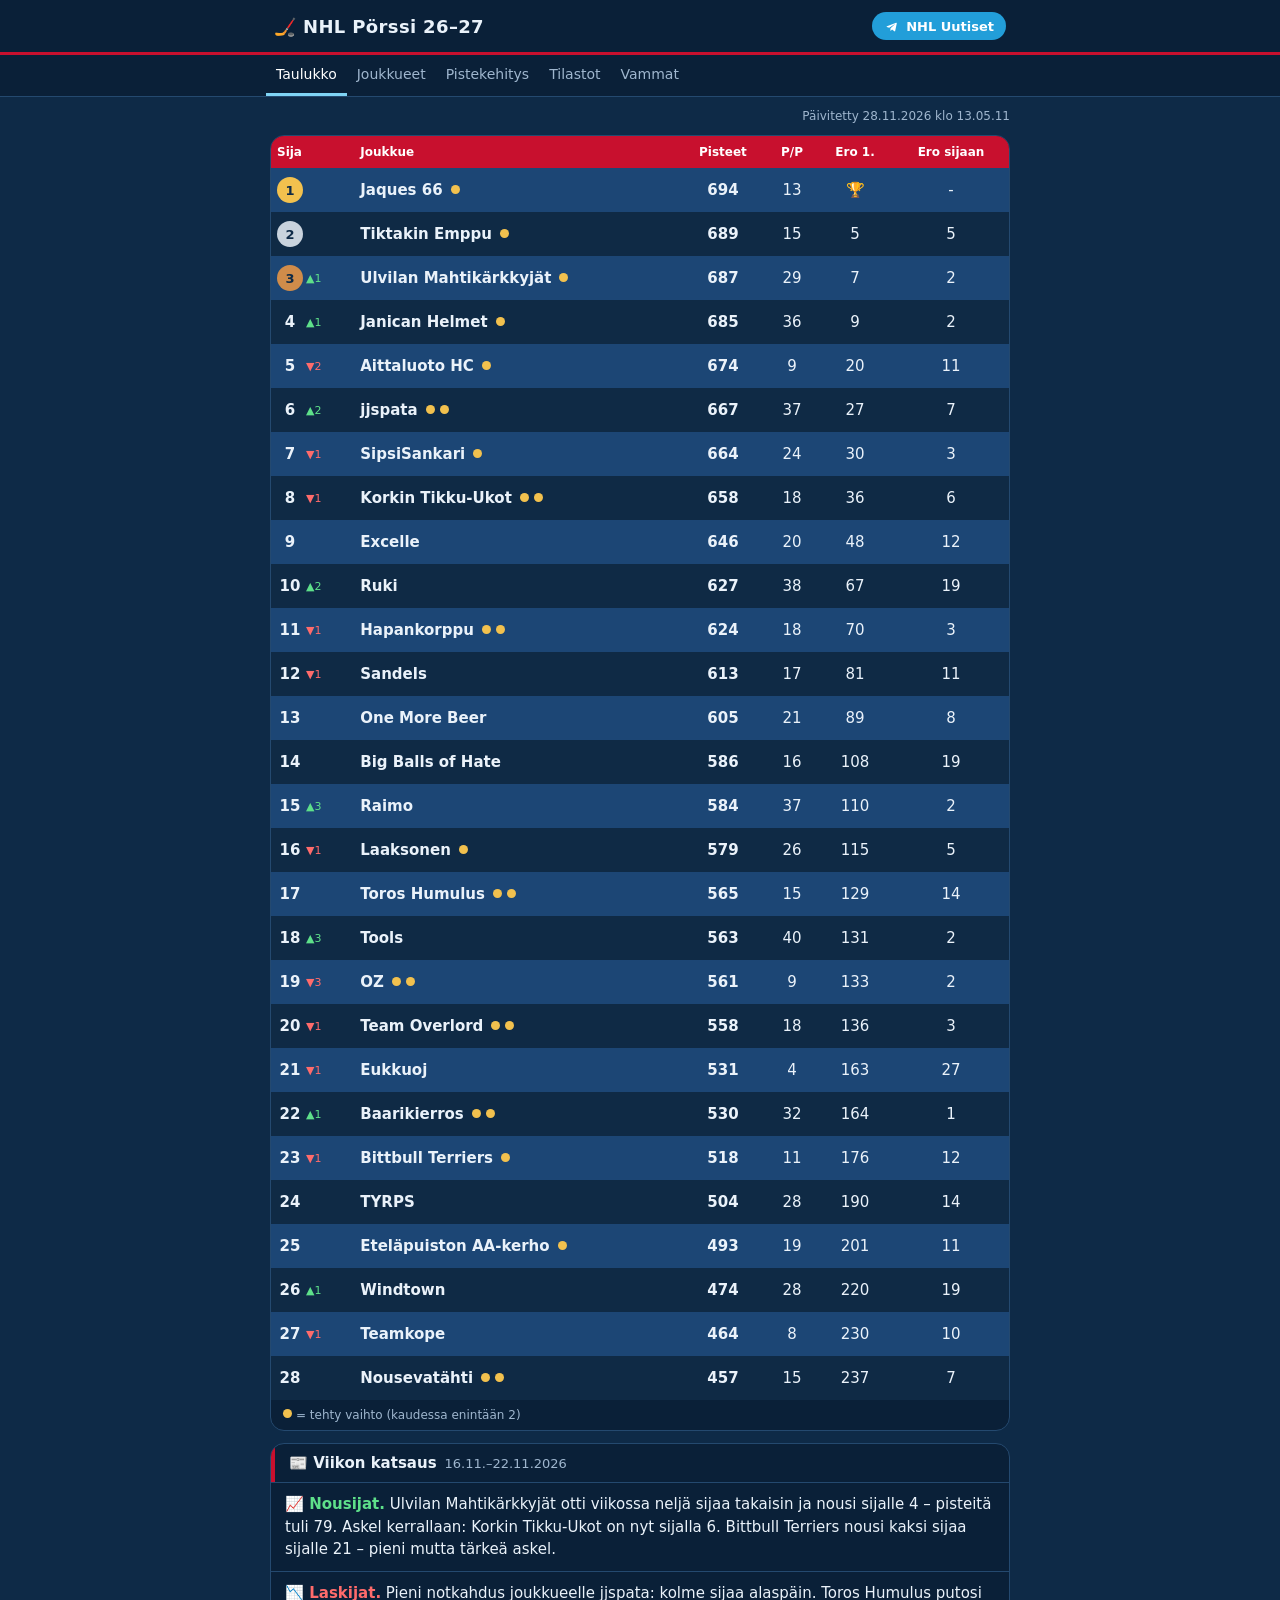
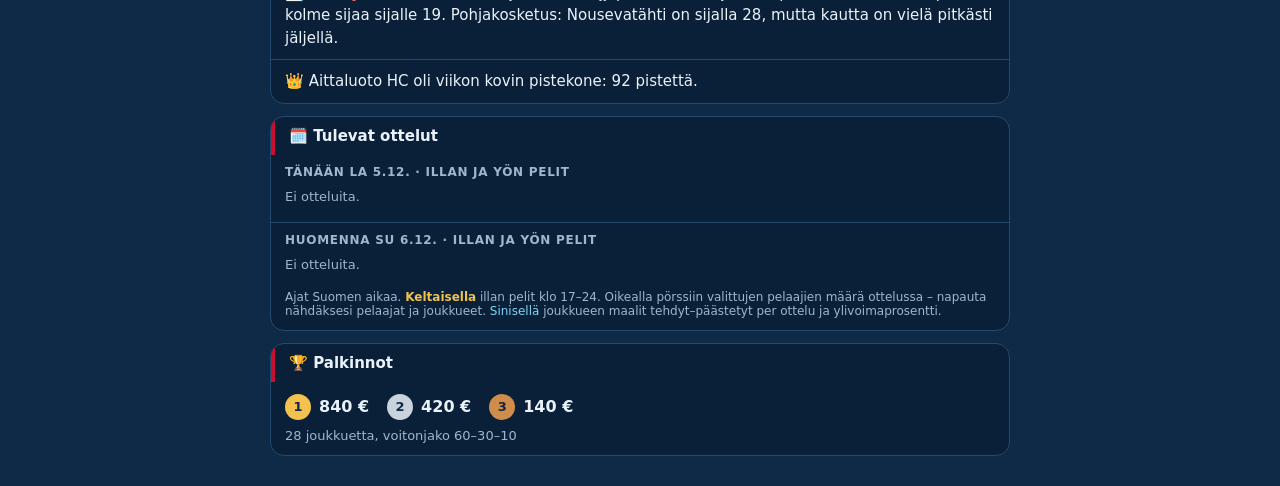
<file: index.html>
<!doctype html>
<html lang="fi">
<head>
<meta charset="utf-8">
<meta name="viewport" content="width=device-width, initial-scale=1">
<title>NHL Pörssi 26–27</title>
<link rel="stylesheet" href="style.css">
<style>
.palk{padding-bottom:12px;}
.palk .rivi{display:flex;flex-wrap:wrap;gap:8px 18px;padding:12px 14px 4px;}
.palk .p{display:flex;align-items:center;gap:8px;font-size:16px;font-weight:700;}
.palk .info{padding:4px 14px 0;font-size:13px;color:var(--muted);}
.ott .paiva{padding:10px 14px 6px;font-size:12px;font-weight:700;letter-spacing:.06em;text-transform:uppercase;color:var(--muted);border-top:1px solid var(--line);}
.ott .paiva:first-of-type{border-top:0;}
.ott .lista{display:grid;gap:3px;padding:0 10px 10px;}
.ott .peli{display:grid;grid-template-columns:3.4em minmax(0,1fr) auto;gap:10px;align-items:center;background:var(--row2);border-radius:8px;padding:8px 10px;}
.ott .peli.prime{background:var(--row1);box-shadow:inset 4px 0 0 var(--gold);}
.ott .klo{font-size:16px;font-weight:700;font-variant-numeric:tabular-nums;}
.ott .peli.prime .klo{color:var(--gold);}
.ott .ottelu{min-width:0;}
.ott .lyh{font-weight:700;font-size:15px;}
.ott .lyh span{color:var(--muted);font-weight:400;margin:0 4px;}
.ott .nimet{font-size:12px;color:var(--muted);white-space:nowrap;overflow:hidden;text-overflow:ellipsis;}
.ott .jt{font-size:11px;color:var(--ice);white-space:nowrap;overflow:hidden;text-overflow:ellipsis;margin-top:2px;}
.ott .jt .sep{margin:0 6px;color:var(--muted);}
@media (max-width:520px){
  .ott .nimet{display:none;}
  .ott .jt{white-space:normal;}
  .ott .jt .sep{display:none;}
  .ott .jt .jtt{display:block;white-space:nowrap;}
}
.ott .pool{font-size:12px;color:var(--ice);white-space:nowrap;text-align:right;}
.ott .pool b{font-size:15px;display:block;}
.ott .pool{cursor:pointer;border-radius:8px;padding:4px 6px;margin:-4px -6px;}
.ott .pool:hover{background:rgba(127,212,245,.12);}
.ott .pool .nuoli{display:inline-block;font-size:10px;margin-left:3px;transition:transform .15s;}
.ott .peli.auki .pool .nuoli{transform:rotate(180deg);}
.ott .lisa{display:none;grid-column:1/-1;border-top:1px solid var(--line);margin-top:8px;padding-top:8px;font-size:13px;line-height:1.5;}
.ott .peli.auki .lisa{display:block;}
.ott .lisa .nhlj{font-size:11px;font-weight:700;letter-spacing:.06em;color:var(--muted);margin:6px 0 2px;}
.ott .lisa .nhlj:first-child{margin-top:0;}
.ott .lisa .pr{display:flex;gap:8px;flex-wrap:wrap;}
.ott .lisa .pn{font-weight:700;color:var(--ice);min-width:9em;}
.ott .lisa .pt{color:var(--text);}
.ott .lisa .pt a{text-decoration:none;}
.ott .lisa .pt a:hover{text-decoration:underline;}
.ott .tyhja{padding:4px 4px 8px;font-size:13px;color:var(--muted);}
.ott .selite{padding:0 14px 12px;font-size:12px;color:var(--muted);}
.ott .selite b{color:var(--gold);}
.vdot{display:inline-block;width:9px;height:9px;border-radius:50%;background:var(--gold);margin-left:5px;vertical-align:1px;}
.vdot:first-of-type{margin-left:8px;}
.vselite{font-size:12px;color:var(--muted);padding:8px 12px;}
.vselite .vdot{margin:0 4px 0 0;}
</style>
</head>
<body>
<header class="top"><div class="in"><div class="brand">🏒 NHL Pörssi 26–27</div></div></header>
<nav class="nav"><div class="in">
  <a href="./" class="on">Taulukko</a>
  <a href="joukkueet.html">Joukkueet</a>
  <a href="pistekehitys.html">Pistekehitys</a>
  <a href="tilastot.html">Tilastot</a>
  <a href="vammat.html">Vammat</a>
</div></nav>

<main class="wrap">
  <div class="updated" id="paivitetty"></div>
  <div class="card">
    <table>
      <thead><tr>
        <th class="l c-sija">Sija</th>
        <th class="l">Joukkue</th>
        <th class="c-pts">Pisteet</th>
        <th class="c-pp">P/P</th>
        <th class="c-e1">Ero 1.</th>
        <th class="c-es">Ero sijaan</th>
      </tr></thead>
      <tbody id="rivit"><tr><td colspan="6" class="virhe">Ladataan…</td></tr></tbody>
    </table>
    <div class="vselite"><span class="vdot"></span>= tehty vaihto (kaudessa enintään 2)</div>
  </div>
  <div id="vr"></div>

  <!-- Tulevat ottelut (data/ottelut.json), ajat Suomen aikaa -->
  <div class="card ott" id="ottelut" style="display:none">
    <div class="ctitle">🗓️ Tulevat ottelut</div>
    <div id="ottelulista"></div>
    <div class="selite">Ajat Suomen aikaa. <b>Keltaisella</b> illan pelit klo 17–24. Oikealla pörssiin valittujen pelaajien määrä ottelussa – napauta nähdäksesi pelaajat ja joukkueet. <span style="color:var(--ice)">Sinisellä</span> joukkueen maalit tehdyt–päästetyt per ottelu ja ylivoimaprosentti.</div>
  </div>

  <!-- Palkinnot: päivitä summat ja teksti kauden alussa -->
  <div class="card palk">
    <div class="ctitle">🏆 Palkinnot</div>
    <div class="rivi">
      <span class="p"><span class="medal m1">1</span>840 €</span>
      <span class="p"><span class="medal m2">2</span>420 €</span>
      <span class="p"><span class="medal m3">3</span>140 €</span>
    </div>
    <div class="info">28 joukkuetta, voitonjako 60–30–10</div>
  </div>
</main>

<script src="common.js"></script>
<script>
// Vaihtojen määrä joukkueittain joukkueet.json:sta (jos haku epäonnistuu, taulukko näkyy ilman pallukoita)
var vaihdotHaku = haeData('joukkueet').then(function(j) {
  var m = {};
  (j.teams || []).forEach(function(t) { m[t.name] = (t.trades || []).length; });
  return m;
}).catch(function() { return {}; });

Promise.all([haeData('taulukko'), vaihdotHaku]).then(function(res) {
  var d = res[0], vaihdot = res[1];
  document.getElementById('paivitetty').textContent = 'Päivitetty ' + (d.updatedAt || '-');

  var h = '';
  (d.rows || []).forEach(function(r) {
    var n = parseInt(r.currentRank, 10);
    var sija = n <= 3 ? '<span class="medal m' + n + '">' + n + '</span>'
                      : '<span class="rk">' + esc(r.currentRank) + '</span>';
    var muutos = '';
    if (r.changed && r.previousRank) {
      var ero = parseInt(r.previousRank, 10) - n;
      if (ero > 0) muutos = '<span class="chg up">▲' + ero + '</span>';
      if (ero < 0) muutos = '<span class="chg down">▼' + (-ero) + '</span>';
    }

    // Ero 1. ja Ero sijaan: ykköselle pokaali, muille luku.
    // Sheet voi antaa sarakkeeseen merkin (esim. 🥈); kakkosen ero edelliseen = ero ykköseen.
    var ykkonen = n === 1;
    var e1 = ykkonen ? '🏆' : esc(r.diffFirst || '-');
    var es = r.diffPlace;
    if (ykkonen) es = '-';
    else if (!/^\d+$/.test(String(es || '').trim())) es = (n === 2 ? r.diffFirst : '-');

    h += '<tr><td class="l sija">' + sija + muutos + '</td>';
    var nv = vaihdot[r.team] || 0;
    var pallot = '';
    for (var i = 0; i < nv; i++) pallot += '<span class="vdot"></span>';
    if (nv) pallot = '<span title="' + nv + (nv === 1 ? ' vaihto' : ' vaihtoa') + '">' + pallot + '</span>';
    h += '<td class="l team"><a href="joukkueet.html?team=' + encodeURIComponent(r.team) + '">' + esc(r.team) + '</a>' + pallot + '</td>';
    h += '<td class="pts">' + esc(r.points) + '</td>';
    h += '<td>' + esc(r.pp) + '</td>';
    h += '<td>' + e1 + '</td>';
    h += '<td>' + esc(es || '-') + '</td></tr>';
  });
  document.getElementById('rivit').innerHTML = h ||
    '<tr><td colspan="6" class="virhe">Joukkueita ei ole vielä syötetty.</td></tr>';

  var v = d.viikkoraportti;
  if (v) {
    document.getElementById('vr').innerHTML =
      '<div class="card vr"><div class="ctitle">📰 Viikon katsaus<span class="jakso">' + esc(v.jakso) + '</span></div>' +
      '<p><b class="up">📈 Nousijat.</b> ' + esc(v.nousijat) + '</p>' +
      '<p><b class="down">📉 Laskijat.</b> ' + esc(v.laskijat) + '</p>' +
      (v.kuningas ? '<p>' + esc(v.kuningas) + '</p>' : '') + '</div>';
  }
}).catch(function(e) {
  document.getElementById('rivit').innerHTML =
    '<tr><td colspan="6" class="virhe">Datan lataus epäonnistui (' + esc(e.message) + ')</td></tr>';
});

// ---- Tulevat ottelut: tämän illan/yön ja huomisen illan/yön pelit ----
// Pelipäivä = Suomen aikaan alkava ilta ja sitä seuraava yö (klo 12–11.59).
var HKI = new Intl.DateTimeFormat('fi-FI', {
  timeZone: 'Europe/Helsinki', year: 'numeric', month: 'numeric', day: 'numeric',
  hour: '2-digit', minute: '2-digit', hourCycle: 'h23', weekday: 'short'
});
function osat(aika) {
  var o = {};
  HKI.formatToParts(aika).forEach(function(p) { o[p.type] = p.value; });
  return o;
}
function avain(o) { return o.year + '-' + o.month + '-' + o.day; }
function pelipaiva(aika) { return avain(osat(new Date(aika.getTime() - 12 * 3600000))); }

function jtRivi(abbr, J) {
  var t = J[abbr];
  if (!t) return '';
  var f = function(x) { return x === null || x === undefined ? '-' : Number(x).toFixed(1).replace('.', ','); };
  return abbr + ' ' + f(t.gf) + '–' + f(t.ga) + (t.pp !== null && t.pp !== undefined ? ' · YV ' + Math.round(t.pp) + ' %' : '');
}

// Joukkuetilastot (data/edistynyt.json) ovat lisä: jos haku epäonnistuu, otteluohjelma näkyy ilman niitä
// Pörssipelaajat NHL-joukkueittain (data/tilastot.json), napautettavaa listaa varten
var poolHaku = haeData('tilastot').then(function(t) {
  var m = {};
  var P = t.pelaajat || {};
  Object.keys(P).forEach(function(nimi) {
    var p = P[nimi];
    var abbr = String(p.nhl || '').split(/[,\/]/).pop().trim().toUpperCase();
    if (!abbr) return;
    var tiimit = (p.teams || []).slice().sort(function(a, b) {
      return (parseInt(a.rank, 10) || 999) - (parseInt(b.rank, 10) || 999);
    });
    (m[abbr] = m[abbr] || []).push({ nimi: nimi, tiimit: tiimit });
  });
  Object.keys(m).forEach(function(k) {
    m[k].sort(function(a, b) { return b.tiimit.length - a.tiimit.length || a.nimi.localeCompare(b.nimi, 'fi'); });
  });
  return m;
}).catch(function() { return {}; });

function lisaJoukkue(abbr, M) {
  var lista = M[abbr] || [];
  var h = '<div class="nhlj">' + esc(abbr) + '</div>';
  if (!lista.length) return h + '<div class="pt">Ei pörssipelaajia</div>';
  lista.forEach(function(x) {
    h += '<div class="pr"><span class="pn">' + esc(x.nimi) + '</span><span class="pt">' +
      x.tiimit.map(function(t) {
        return '<a href="joukkueet.html?team=' + encodeURIComponent(t.team) + '">' + esc(t.team) + '</a>';
      }).join(', ') + '</span></div>';
  });
  return h;
}

var joukkHaku = haeData('edistynyt').then(function(e) { return e.joukkueet || {}; }).catch(function() { return {}; });

Promise.all([haeData('ottelut'), joukkHaku, poolHaku]).then(function(rr) {
  var d = rr[0], J = rr[1], M = rr[2];
  var nyt = new Date();
  var tanaan = osat(nyt);
  var huomenna = osat(new Date(nyt.getTime() + 24 * 3600000));
  var paivat = [
    { key: avain(tanaan), nimi: 'Tänään ' + tanaan.weekday + ' ' + tanaan.day + '.' + tanaan.month + '.', pelit: [] },
    { key: avain(huomenna), nimi: 'Huomenna ' + huomenna.weekday + ' ' + huomenna.day + '.' + huomenna.month + '.', pelit: [] }
  ];

  (d.games || []).forEach(function(g) {
    if (!g.start) return;
    var alku = new Date(g.start);
    if (alku.getTime() < nyt.getTime() - 3 * 3600000) return;   // jo pelatut pois
    var k = pelipaiva(alku);
    paivat.forEach(function(p) { if (p.key === k) p.pelit.push({ g: g, alku: alku }); });
  });

  var h = '';
  paivat.forEach(function(p) {
    p.pelit.sort(function(a, b) { return a.alku - b.alku; });
    h += '<div class="paiva">' + esc(p.nimi) + ' · illan ja yön pelit</div><div class="lista">';
    if (!p.pelit.length) h += '<div class="tyhja">Ei otteluita.</div>';
    p.pelit.forEach(function(x) {
      var o = osat(x.alku);
      var tunti = parseInt(o.hour, 10);
      var prime = tunti >= 17;
      var pool = (x.g.away.pool || 0) + (x.g.home.pool || 0);
      h += '<div class="peli' + (prime ? ' prime' : '') + '">';
      h += '<div class="klo">' + o.hour + '.' + o.minute + '</div>';
      h += '<div class="ottelu"><div class="lyh">' + esc(x.g.away.abbrev) + '<span>@</span>' + esc(x.g.home.abbrev) + '</div>';
      h += '<div class="nimet">' + esc(x.g.away.name) + ' – ' + esc(x.g.home.name) + '</div>';
      var ja = jtRivi(x.g.away.abbrev, J), jk = jtRivi(x.g.home.abbrev, J);
      var jtOsat = [ja, jk].filter(Boolean).map(function(x) { return '<span class="jtt">' + esc(x) + '</span>'; });
      if (jtOsat.length) h += '<div class="jt">' + jtOsat.join('<span class="sep">|</span>') + '</div>';
      h += '</div>';
      h += '<div class="pool">' + (pool ? '<b>' + pool + '</b>pörssipel.<span class="nuoli">▼</span>' : '') + '</div>';
      if (pool) h += '<div class="lisa">' + lisaJoukkue(x.g.away.abbrev, M) + lisaJoukkue(x.g.home.abbrev, M) + '</div>';
      h += '</div>';
    });
    h += '</div>';
  });

  var ol = document.getElementById('ottelulista');
  ol.innerHTML = h;
  // Pörssipelaajien määrän napautus avaa/sulkee listan
  ol.addEventListener('click', function(e) {
    var p = e.target.closest('.pool');
    if (!p || !p.querySelector('b')) return;
    p.parentNode.classList.toggle('auki');
  });
  document.getElementById('ottelut').style.display = '';
}).catch(function() {
  // Jos otteluohjelmaa ei ole vielä viety, kortti jää piiloon
});
</script>
</body>
</html>
</file>
<file: style.css>
:root{
  --bg:#0E2A47;--bg2:#0A2038;--row1:#1C4675;--row2:#0F2A45;--line:#24496F;
  --red:#C8102E;--text:#EAF2FA;--muted:#9FB6CE;--ice:#7FD4F5;
  --up:#5EE08A;--down:#FF6B6B;--gold:#F2C14E;--silver:#C9D3DD;--bronze:#D08C4A;
}
*{box-sizing:border-box;}
html{-webkit-text-size-adjust:100%;text-size-adjust:100%;}
body{margin:0;font-family:system-ui,-apple-system,"Segoe UI",Roboto,Arial,sans-serif;background:var(--bg);color:var(--text);}
a{color:inherit;}

.top{background:var(--bg2);border-bottom:3px solid var(--red);}
.top .in{max-width:760px;margin:0 auto;padding:12px 14px;}
.brand{font-weight:700;font-size:18px;letter-spacing:.02em;}

.nav{background:var(--bg2);border-bottom:1px solid var(--line);position:sticky;top:0;z-index:5;}
.nav .in{max-width:760px;margin:0 auto;padding:0 6px;display:flex;overflow-x:auto;scrollbar-width:none;}
.nav .in::-webkit-scrollbar{display:none;}
.nav a{padding:11px 10px;text-decoration:none;color:var(--muted);font-size:14px;white-space:nowrap;border-bottom:3px solid transparent;flex:0 0 auto;}
.nav a.on{color:#fff;border-bottom-color:var(--ice);}

.wrap{max-width:760px;margin:0 auto;padding:12px 10px 30px;display:grid;gap:12px;}
.updated{font-size:12px;color:var(--muted);text-align:right;}
.card{background:var(--bg2);border:1px solid var(--line);border-radius:14px;overflow:hidden;}
.ctitle{padding:10px 14px;font-weight:700;font-size:15px;border-left:4px solid var(--red);}
.virhe{padding:16px;text-align:center;color:var(--muted);}

table{width:100%;border-collapse:collapse;}
th{background:var(--red);color:#fff;font-size:12px;font-weight:600;padding:9px 6px;text-align:center;}
td{padding:9px 6px;font-size:15px;text-align:center;vertical-align:middle;}
tbody tr:nth-child(odd) td{background:var(--row1);}
tbody tr:nth-child(even) td{background:var(--row2);}
th.l,td.l{text-align:left;}
td.pts{font-weight:700;}
td.team{word-break:break-word;}
td.team a{text-decoration:none;font-weight:600;}
td.team a:hover{text-decoration:underline;}

.medal,.rk{display:inline-flex;width:26px;height:26px;align-items:center;justify-content:center;font-weight:700;vertical-align:middle;}
.medal{border-radius:50%;font-size:13px;color:var(--bg);}
.m1{background:var(--gold);}.m2{background:var(--silver);}.m3{background:var(--bronze);}
.chg{font-size:11px;margin-left:3px;white-space:nowrap;vertical-align:middle;}
.up{color:var(--up);}.down{color:var(--down);}

.vr p{margin:0;padding:10px 14px;line-height:1.5;font-size:15px;border-top:1px solid var(--line);}
.vr .jakso{font-weight:400;font-size:13px;color:var(--muted);margin-left:8px;}

@media (max-width:520px){
  .top .in{padding:10px 12px;}
  .brand{font-size:16px;}
  .nav a{padding:10px 9px;font-size:14px;}
  .nav::after{content:"";position:absolute;top:0;right:0;bottom:0;width:32px;pointer-events:none;
    background:linear-gradient(to right,rgba(10,32,56,0),var(--bg2));}
  .wrap{padding:10px 6px 24px;}

  table{table-layout:fixed;}
  th{font-size:11px;padding:7px 2px;line-height:1.2;}
  td{font-size:13px;padding:8px 2px;}
  th.c-sija{width:3.6em;}
  th.c-pts{width:4.4em;}
  th.c-pp{width:3em;}
  th.c-e1{width:3.6em;}
  th.c-es{width:4em;}
  th.c-sija,td.sija{text-align:center;}

  .medal,.rk{width:22px;height:22px;font-size:12px;}
  .chg{display:block;font-size:10px;margin:2px 0 0;}
  .vr p{font-size:14px;}
}
</file>
